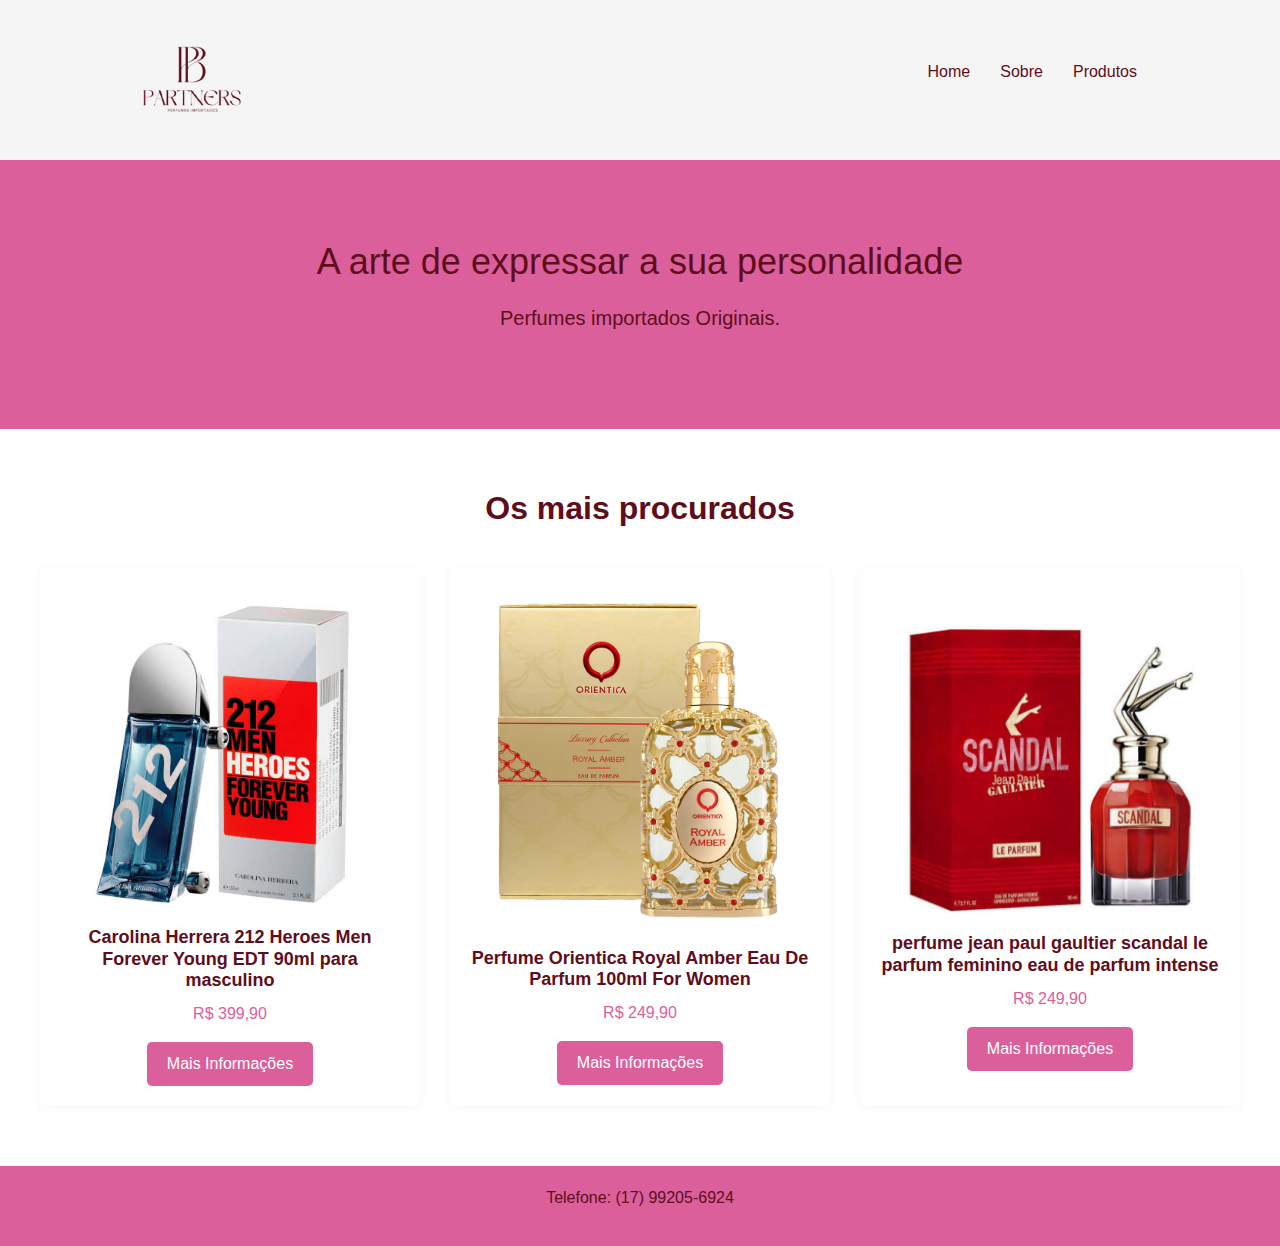
<file: index.html>
<!DOCTYPE html>
<html lang="pt-br">
<head>
    <meta charset="UTF-8">
    <meta name="viewport" content="width=device-width, initial-scale=1.0">
    <meta name="description" content="Loja de perfumes importados de marcas renomadas. Perfumes exclusivos e de alta qualidade.">
    <title>Partners Perfumes Importados</title>
    <link href="https://cdn.jsdelivr.net/npm/bootstrap@5.3.3/dist/css/bootstrap.min.css" rel="stylesheet" integrity="sha384-QWTKZyjpPEjISv5WaRU9OFeRpok6YctnYmDr5pNlyT2bRjXh0JMhjY6hW+ALEwIH" crossorigin="anonymous">

    <style>
        /* --- Resetando margens e preenchimento para todos os elementos --- */
        * {
            margin: 0;
            padding: 0;
            box-sizing: border-box;
        }

        /* --- Corpo da página --- */
        body {
            font-family: 'Helvetica Neue', sans-serif;
            color: #5F0D1B;
            background-color: #5F0D1B;
        }

        /* --- Cabeçalho --- */
        header {
            background-color: #f5f5f5;
            padding: 1rem 8rem;
            color: #5F0D1B;

            display: flex;
            justify-content: space-between;
            align-items: center;
        }

        header img {
            width: 8rem;
        }

        header .logo h1 {
            font-size: 28px;
            font-weight: bold;
        }

        header nav ul {
            display: flex;
            justify-content: flex-start;
            list-style: none;
        }

        header nav ul li {
            margin: 0 15px;
        }

        header nav ul li a {
            color: #5F0D1B;
            text-decoration: none;
        }

        header nav ul li .dropdown-menu a {
            color: #5F0D1B;
        }

        /* --- Seção Principal --- */
        #home {
            background-color: #db5f9b;
            color: #5F0D1B;
            text-align: center;
            padding: 80px 20px;
        }

        #home h2 {
            font-size: 36px;
            margin-bottom: 20px;
        }

        #home p {
            font-size: 20px;
        }

        /* --- Seção de Produtos --- */
        .products {
            padding: 60px 40px;
            background-color: #fff;
        }

        .products h2 {
            font-size: 32px;
            font-weight: bold;
            text-align: center;
            margin-bottom: 40px;
        }

        .product-grid {
            display: grid;
            grid-template-columns: repeat(3, 1fr);
            gap: 30px;
        }

        .product-item {
            background-color: #fff;
            padding: 20px;
            border-radius: 8px;
            box-shadow: 0 2px 8px rgba(228, 149, 192, 0.1);
            text-align: center;
            transition: transform 0.3s ease, box-shadow 0.3s ease;
        }

        .product-item:hover {
            transform: scale(1.05); /* Efeito de aumento ao passar o mouse */
            box-shadow: 0 4px 16px rgba(95, 13, 27, 0.2); /* Sombra maior ao passar o mouse */
        }

        .product-item img {
            width: 100%;
            height: auto;
            border-radius: 8px;
            margin-bottom: 20px;
        }

        .product-name {
            font-size: 18px;
            font-weight: bold;
            color: #5F0D1B;
            margin-bottom: 10px;
        }

        .product-price {
            font-size: 16px;
            color: #db5f9b; /* Cor suave de rosa */
        }

        /* --- Rodapé --- */
        footer {
            background-color: #db5f9b;
            color: #5F0D1B;
            text-align: center;
            padding: 20px;
        }

        /* --- Scroll Suave --- */
        html {
            scroll-behavior: smooth;
        }

        /* --- Botão de Compra Interativo --- */
        .product-item button {
            background-color: #db5f9b;
            color: white;
            padding: 10px 20px;
            border: none;
            border-radius: 5px;
            cursor: pointer;
            transition: background-color 0.3s ease;
        }

        .product-item button:hover {
            background-color: #FCEBF1; /* Alteração de cor no hover */
        }

        /* --- Media Queries para Responsividade --- */

        @media (max-width: 992px) {
            header {
                padding: 1rem 4rem;
            }

            .product-grid {
                grid-template-columns: repeat(2, 1fr);
            }

            #home h2 {
                font-size: 30px;
            }
        }

        @media (max-width: 768px) {
            header {
                padding: 1rem 2rem;
            }

            .product-grid {
                grid-template-columns: 1fr;
            }

            #home h2 {
                font-size: 28px;
            }

            .product-item {
                padding: 15px;
            }
        }

        @media (max-width: 576px) {
            header nav ul {
                flex-direction: column;
                align-items: center;
            }

            header nav ul li {
                margin-bottom: 10px;
            }

            header nav ul li a {
                font-size: 14px;
            }

            .product-item button {
                padding: 8px 15px;
            }

            .products h2 {
                font-size: 28px;
            }

            footer p {
                font-size: 14px;
            }
        }
    </style>
</head>
<body>

    <!-- Cabeçalho -->
    <header>
        <div class="logo">
            <a href="index.html"><img src="produtos/logo.png" alt="Logo"></a>
        </div>
        <nav>
            <ul>
                <li><a href="#home">Home</a></li>
                <li><a href="sobre.html">Sobre</a></li>
                <li style="cursor: pointer">
                    <div class="dropdown">
                        <a data-bs-toggle="dropdown" aria-expanded="false">Produtos</a>
                        <ul class="dropdown-menu">
                            <li><a href="produtos/pefume_feminino.html">Femininos</a></li>
                            <li><a href="produtos/perfumes_masculinos.html">Masculino</a></li>
                            <li><a href="produtos/perfume_arabes.html">Arabe</a></li>
                        </ul>
                    </div>
                </li>
            </ul>
        </nav>
    </header>

    <!-- Seção Principal -->
    <section id="home">
        <div class="intro">
            <h2>A arte de expressar a sua personalidade</h2>
            <p>Perfumes importados Originais.</p>
        </div>
    </section>

    <!-- Seção de Produtos -->
    <section id="produtos" class="products">
        <h2>Os mais procurados</h2>
        <div class="product-grid">
            <div class="product-item">
                <img src="imagens/212men.jpg.PNG" alt="Perfume A">
                <h3 class="product-name">Carolina Herrera 212 Heroes Men Forever Young EDT 90ml para masculino</h3>
                <p class="product-price">R$ 399,90</p>
                <a href="https://api.whatsapp.com/send/?phone=5517992056924&text&type=phone_number&app_absent=0" target="_blank">
                    <button>Mais Informações</button>
                </a>
            </div>
            <div class="product-item">
                <img src="imagens/RoyalAmber.jpg.webp" alt="Perfume B">
                <h3 class="product-name">Perfume Orientica Royal Amber Eau De Parfum 100ml For Women</h3>
                <p class="product-price">R$ 249,90</p>
                <a href="https://api.whatsapp.com/send/?phone=5517992056924&text&type=phone_number&app_absent=0" target="_blank">
                    <button>Mais Informações</button>
                </a>
            </div>
            <div class="product-item">
                <img src="imagens/scandal.jpg.PNG" alt="Perfume C">
                <h3 class="product-name">perfume jean paul gaultier scandal le parfum feminino eau de parfum intense</h3>
                <p class="product-price">R$ 249,90</p>
                <a href="https://api.whatsapp.com/send/?phone=5517992056924&text&type=phone_number&app_absent=0" target="_blank">
                    <button>Mais Informações</button>
                </a>
            </div>
        </div>
    </section>

    <!-- Rodapé -->
    <footer id="contato">
        <p>Telefone: (17) 99205-6924</p>
    </footer>

    <script src="https://cdn.jsdelivr.net/npm/bootstrap@5.3.3/dist/js/bootstrap.bundle.min.js" integrity="sha384-YvpcrYf0tY3lHB60NNkmXc5s9fDVZLESaAA55NDzOxhy9GkcIdslK1eN7N6jIeHz" crossorigin="anonymous"></script>

</body>
</html>
</file>
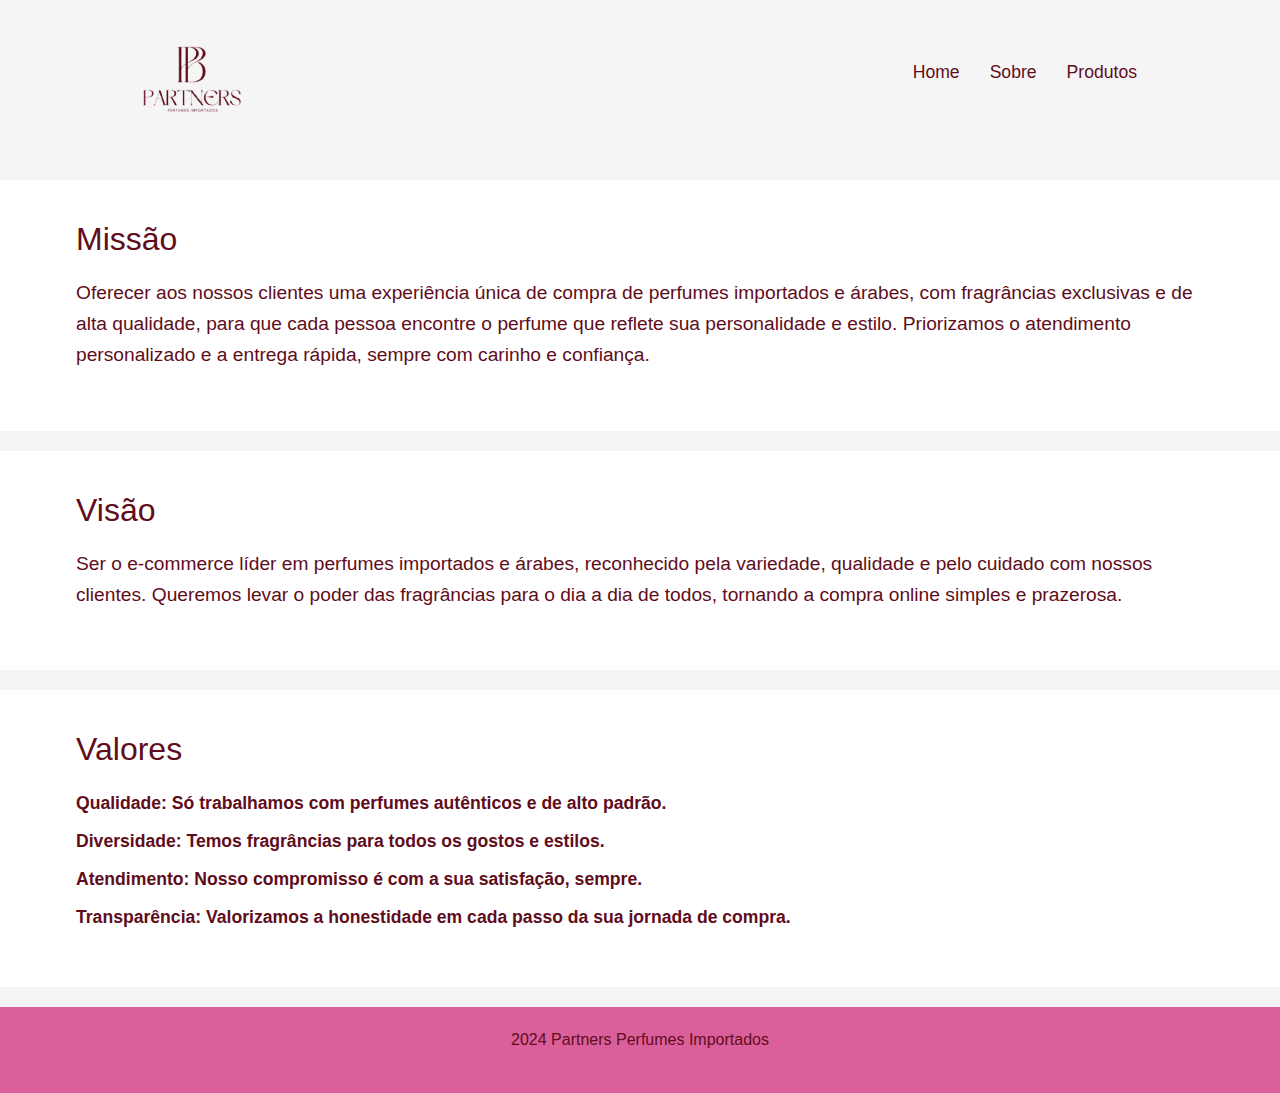
<file: sobre.html>
<!DOCTYPE html>
<html lang="pt-br">
<head>
    <meta charset="UTF-8">
    <meta name="viewport" content="width=device-width, initial-scale=1.0">
    <title>Quem Somos - Nossa Empresa</title>
    <link href="https://cdn.jsdelivr.net/npm/bootstrap@5.3.3/dist/css/bootstrap.min.css" rel="stylesheet" integrity="sha384-QWTKZyjpPEjISv5WaRU9OFeRpok6YctnYmDr5pNlyT2bRjXh0JMhjY6hW+ALEwIH" crossorigin="anonymous">
    <link rel="stylesheet" href="./style.css">

    <style>  
        /* Reset básico */
        * {
            margin: 0;
            padding: 0;
            box-sizing: border-box;
        }

        body {
            font-family: Arial, sans-serif;
            line-height: 1.6;
            background-color: #f4f4f4;
            color: #f5f5f5;
        }

        /* Cabeçalho */
        /*
        header {
            background-color: #db5f9b;
            color: #5F0D1B;
            padding: 20px 0;
            text-align: center;
        }

        header h1 {
            font-size: 2.5em;
            margin-bottom: 10px;
        }

        nav ul {
            list-style: none;
            padding: 0;
        }

        nav ul li {
            display: inline;
            margin-right: 20px;
        }

        nav ul li a {
            color: #fff;
            text-decoration: none;
            font-size: 1.2em;
        }
        */

        /* Seções */
        .section {
            padding: 40px 0;
            background-color: #fff;
            margin: 20px 0;
            transition: background-color 0.3s ease;
        }

        .highlight {
            background-color: #f4f4f4;
        }

        .container {
            width: 90%;
            max-width: 1200px;
            margin: 0 auto;
        }

        h2 {
            font-size: 2em;
            margin-bottom: 20px;
            color: #5F0D1B;
        }

        p {
            font-size: 1.2em;
            margin-bottom: 20px;
            color: #5F0D1B;
        }

        ul {
            list-style: none;
            padding: 0;
        }

        ul li {
            font-size: 1.1em;
            margin-bottom: 10px;
            color: #5F0D1B;
        }

        ul li strong {
            color: #5F0D1B;
        }

        /* Rodapé */
        footer {
            background-color: #db5f9b;
            color: #fff;
            padding: 20px 0;
            text-align: center;
        }

        footer p {
            font-size: 1em;
        }

        footer .reference {
            margin-top: 15px;
            font-size: 0.9em;
            color: #ecf0f1;
        }


        /* Responsividade */
        @media screen and (max-width: 768px) {
            header h1 {
                font-size: 2em;
            }

            nav ul li {
                display: block;
                margin-bottom: 10px;
            }

            nav ul li a {
                font-size: 1.5em;
            }

            .section {
                padding: 20px 0;
            }

            h2 {
                font-size: 1.8em;
            }

            p, ul li {
                font-size: 1em;
            }
        }
    </style> 
    
</head>
<body>
     <header>
        <div class="logo">
            <!-- <h1>Partners Perfumes Importados</h1> -->
            <a href="./index.html"><img src="./produtos/logo.png" alt=""></a>
        </div>
        <nav>
            <ul>
                <li><a href="./index.html">Home</a></li>
                <li><a href="./sobre.html">Sobre</a></li>
                <li style="cursor: pointer">
                    <div class="dropdown">
                        <a data-bs-toggle="dropdown" aria-expanded="false">
                            Produtos
                        </a>
                        <ul class="dropdown-menu">
                            <li><a href="./produtos/pefume_feminino.html">Femininos</a></li>
                            <li><a href="./produtos/perfumes_masculinos.html">Masculino</a></li>
                            <li><a href="./produtos/perfume_arabes.html">Arabe</a></li>
                            <li><a href="./produtos/decantes.html">Decantes</a></li>
                        </ul>
                    </div>
                </li>
            </ul>
        </nav>
    </header>

    <section id="missao" class="section">
        <div class="container">
            <h2>Missão</h2>
            <p> Oferecer aos nossos clientes uma experiência única de compra de perfumes importados e árabes, com fragrâncias exclusivas e de alta qualidade, para que cada pessoa encontre o perfume que reflete sua personalidade e estilo. Priorizamos o atendimento personalizado e a entrega rápida, sempre com carinho e confiança.</p>
        </div>
    </section>

    <section id="visao" class="section">
        <div class="container">
            <h2>Visão</h2>
            <p>Ser o e-commerce líder em perfumes importados e árabes, reconhecido pela variedade, qualidade e pelo cuidado com nossos clientes. Queremos levar o poder das fragrâncias para o dia a dia de todos, tornando a compra online simples e prazerosa.</p>
        </div>
    </section>

    <section id="valores" class="section">
        <div class="container">
            <h2>Valores</h2>
            <ul>
                <li><strong>Qualidade: Só trabalhamos com perfumes autênticos e de alto padrão.</strong> </li>
                <li><strong>Diversidade: Temos fragrâncias para todos os gostos e estilos.</strong> </li>
                <li><strong>Atendimento: Nosso compromisso é com a sua satisfação, sempre.</strong> </li>
                <li><strong>Transparência: Valorizamos a honestidade em cada passo da sua jornada de compra.</strong> </li>
            </ul>
        </div>
    </section>

    <footer>
        <div class="container">
            <p> 2024 Partners Perfumes Importados </p>
            <div class="reference">
            </div>
        </div>
    </footer>

    <script>
        // Função para destacar a seção clicada
        function highlightSection(sectionId) {
            // Remove a classe 'highlight' de todas as seções
            const sections = document.querySelectorAll('.section');
            sections.forEach(section => {
                section.classList.remove('highlight');
            });

            // Adiciona a classe 'highlight' na seção selecionada
            const selectedSection = document.getElementById(sectionId);
            selectedSection.classList.add('highlight');
        }
    </script>
    <script src="https://cdn.jsdelivr.net/npm/bootstrap@5.3.3/dist/js/bootstrap.bundle.min.js" integrity="sha384-YvpcrYf0tY3lHB60NNkmXc5s9fDVZLESaAA55NDzOxhy9GkcIdslK1eN7N6jIeHz" crossorigin="anonymous"></script>
</body>
</html>
</file>
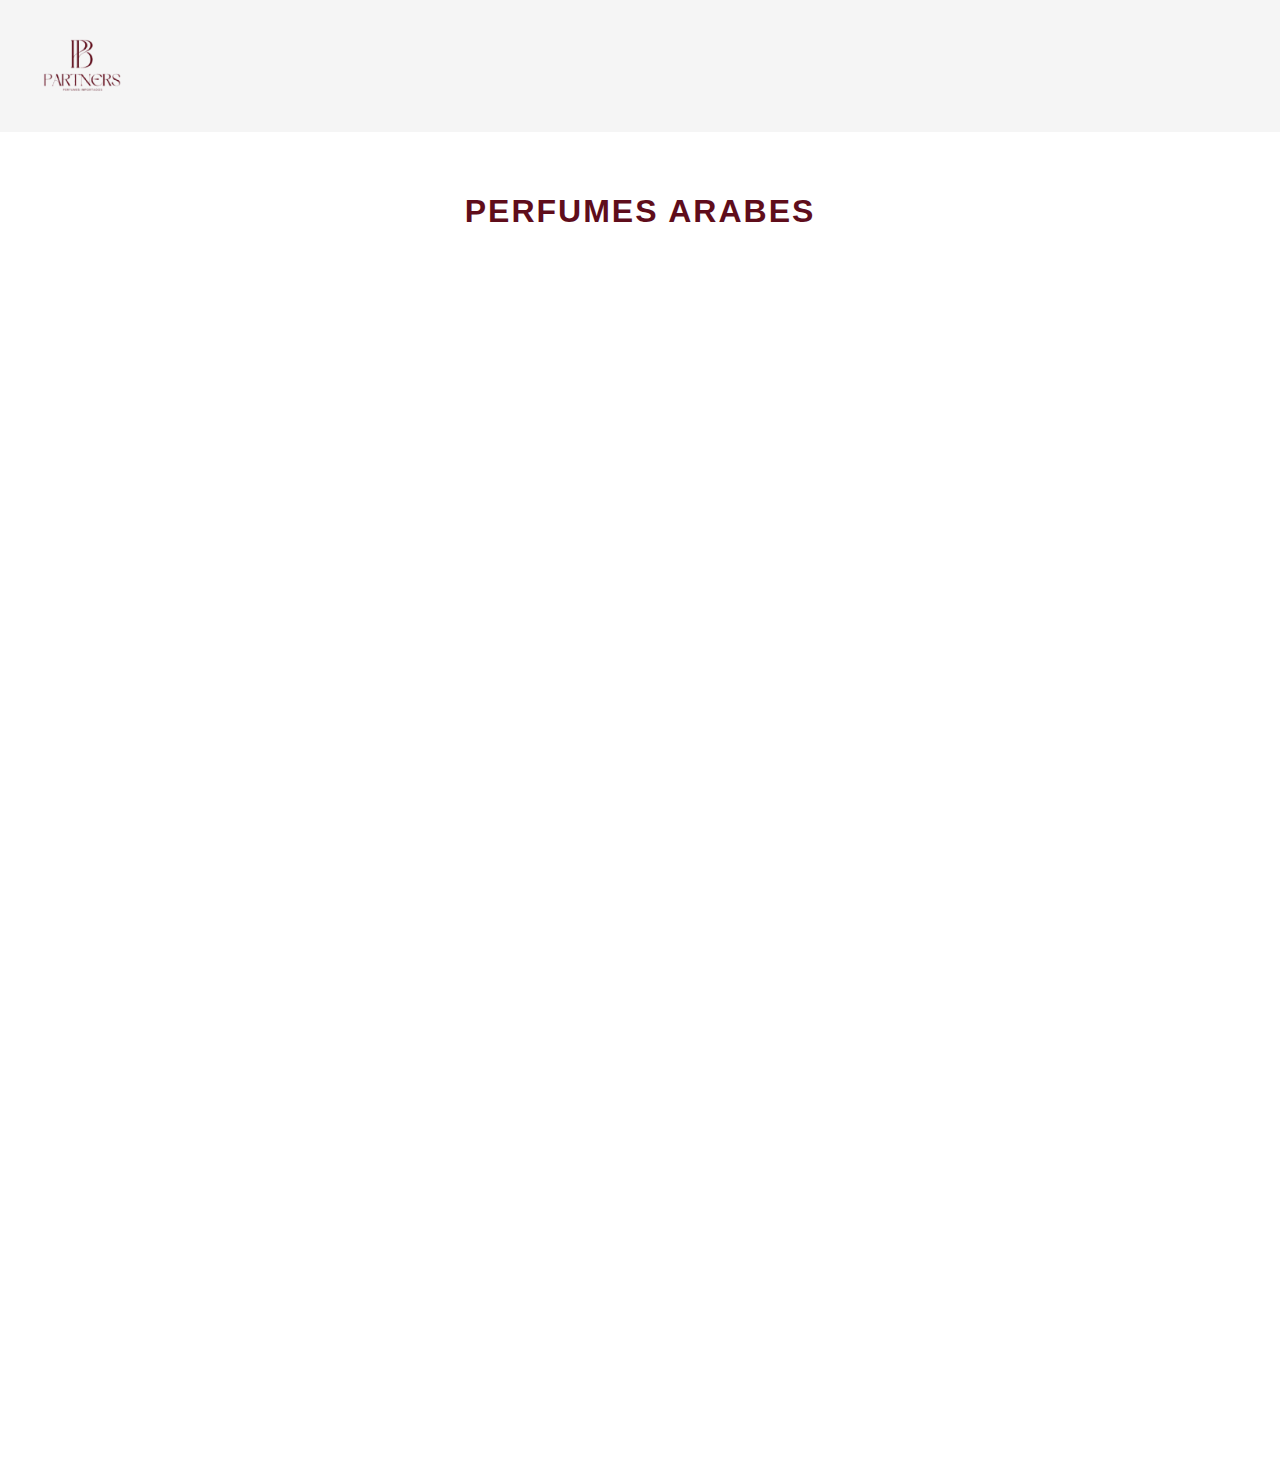
<file: produtos/pefume_feminino.html>
<!DOCTYPE html>
<html lang="pt-br">
<head>
    <meta charset="UTF-8">
    <meta name="viewport" content="width=device-width, initial-scale=1.0">
    <title>Perfumes Arabes</title>
    <link href="https://cdn.jsdelivr.net/npm/bootstrap@5.3.3/dist/css/bootstrap.min.css" rel="stylesheet" integrity="sha384-QWTKZyjpPEjISv5WaRU9OFeRpok6YctnYmDr5pNlyT2bRjXh0JMhjY6hW+ALEwIH" crossorigin="anonymous">
    <link rel="stylesheet" href="../style.css">
    <style>
        /* --- Cabeçalho --- */
        header {
            background-color: #f5f5f5;
            padding: 1rem 2rem;
            color: #5F0D1B;
            display: flex;
            justify-content: space-between;
            align-items: center;
        }

        /* Responsividade do Cabeçalho */
        header .logo img {
            width: 100px; /* Ajuste para garantir que o logo seja responsivo */
        }

        nav ul {
            list-style: none;
            display: flex;
            gap: 20px;
        }

        nav ul li {
            padding: 5px;
        }

        /* Responsividade do Menu de Navegação */
        @media (max-width: 768px) {
            nav ul {
                display: none; /* Esconde o menu padrão */
                flex-direction: column;
                position: absolute;
                top: 70px;
                left: 0;
                background-color: white;
                width: 100%;
                border-top: 1px solid #ddd;
            }
            nav ul li {
                padding: 10px;
                text-align: center;
            }
            nav ul.show {
                display: block; /* Mostra o menu em dispositivos pequenos */
            }
            .navbar-toggler {
                display: block; /* Exibe o botão de menu para telas menores */
            }
        }

        .navbar-toggler {
            display: none;
        }

        /* --- Seção de Produtos --- */
        #produtos {
            padding: 60px 40px;
            background-color: #fff;
            animation: fadeIn 1s ease-out;
        }

        #produtos h2 {
            font-size: 32px;
            font-weight: bold;
            text-align: center;
            margin-bottom: 40px;
            color: #5F0D1B;
            text-transform: uppercase;
            letter-spacing: 2px;
        }

        .produtos-lista {
            display: grid;
            grid-template-columns: repeat(3, 1fr);
            gap: 30px;
            justify-items: center;
        }

        .produto {
            background-color: #f9f9f9;
            padding: 20px;
            border-radius: 8px;
            box-shadow: 0 2px 10px rgba(0, 0, 0, 0.1);
            text-align: center;
            transition: transform 0.3s ease, box-shadow 0.3s ease;
            opacity: 0;
            transform: translateY(20px);
            animation: fadeIn 0.6s ease-out forwards;
        }

        .produto img {
            width: 100%;
            height: auto;
            border-radius: 8px;
            margin-bottom: 20px;
            transition: transform 0.3s ease;
        }

        .produto img:hover {
            transform: scale(1.05);
        }

        .produto button {
            padding: 10px 20px;
            background-color: #db5f9b;
            border: none;
            color: white;
            font-weight: bold;
            cursor: pointer;
            border-radius: 5px;
            transition: background-color 0.3s ease;
        }

        @keyframes fadeIn {
            to {
                opacity: 1;
                transform: translateY(0);
            }
        }

        /* Responsividade da grid de produtos */
        @media (max-width: 768px) {
            .produtos-lista {
                grid-template-columns: repeat(2, 1fr);
            }
        }

        @media (max-width: 480px) {
            .produtos-lista {
                grid-template-columns: 1fr;
            }
        }

    </style>
</head>
<body>
    <header>
        <div class="logo">
            <a href="../index.html"><img src="./logo.png" alt="Logo"></a>
        </div>
        <button class="navbar-toggler" type="button" data-bs-toggle="collapse" data-bs-target="#navbarNav" aria-controls="navbarNav" aria-expanded="false" aria-label="Toggle navigation">
            <span class="navbar-toggler-icon"></span>
        </button>
        <nav class="collapse navbar-collapse" id="navbarNav">
            <ul>
                <li><a href="../index.html">Home</a></li>
                <li><a href="../sobre.html">Sobre</a></li>
                <li><a href="#">Produtos</a>
                    <ul class="dropdown-menu">
                        <li><a href="./pefume_feminino.html">Femininos</a></li>
                        <li><a href="./perfumes_masculinos.html">Masculino</a></li>
                        <li><a href="./perfume_arabes.html">Arabe</a></li>
                        <li><a href="./decantes.html">Decantes</a></li>
                    </ul>
                </li>
            </ul>
        </nav>
    </header>

    <!-- Seção de Produtos -->
    <section id="produtos">
        <h2>Perfumes Arabes</h2>
        <div class="produtos-lista">
            <!-- Produtos (repetidos para demonstração) -->
            <div class="produto" id="produto1">
                <img src="perfumes/scandal.jpg.PNG" alt="Perfume 1">
                <h3>perfume jean paul gaultier scandal le parfum feminino eau de parfum intense</h3>
                <p>10x R$ 74,00</p>
                <a href="https://api.whatsapp.com/send/?phone=5517992056924&text&type=phone_number&app_absent=0" target="_blank">
                    <button>Comprar</button>
                </a>
            </div>
            <div class="produto" id="produto2">
                <img src="perfumes/Olympea.jpg.PNG" alt="Perfume 2">
                <h3>perfume rabanne olympéa feminino eau de parfum</h3>
                <p>10x R$ 60,00</p>
                <a href="https://api.whatsapp.com/send/?phone=5517992056924&text&type=phone_number&app_absent=0" target="_blank">
                    <button>Comprar</button>
                </a>
                
            </div>
            <div class="produto" id="produto2">
                <img src="perfumes/mywaya.jpg.PNG" alt="Perfume 2">
                <h3>My Way</h3>
                <p>10x R$ 52,00</p>
                <a href="https://api.whatsapp.com/send/?phone=5517992056924&text&type=phone_number&app_absent=0" target="_blank">
                    <button>Comprar</button>
                </a>
                
            </div>
            <div class="produto" id="produto2">
                <img src="perfumes/poison.jpg.PNG" alt="Perfume 2">
                <h3>Hyonitic Poison</h3>
                <p>10x R$ 65,00</p>
                <a href="https://api.whatsapp.com/send/?phone=5517992056924&text&type=phone_number&app_absent=0" target="_blank">
                    <button>Comprar</button>
                </a>
                
            </div>
            <div class="produto" id="produto2">
                <img src="perfumes/scandal2.jpg.PNG" alt="Perfume 2">
                <h3>So Scandal - 50 ml</h3>
                <p>10x R$ 58,00</p>
                <a href="https://api.whatsapp.com/send/?phone=5517992056924&text&type=phone_number&app_absent=0" target="_blank">
                    <button>Comprar</button>
                </a>
                
            </div>
            <!-- Adicione mais produtos aqui -->
        </div>
    </section>

    <script src="https://cdn.jsdelivr.net/npm/bootstrap@5.3.3/dist/js/bootstrap.bundle.min.js" integrity="sha384-YvpcrYf0tY3lHB60NNkmXc5s9fDVZLESaAA55NDzOxhy9GkcIdslK1eN7N6jIeHz" crossorigin="anonymous"></script>

</body>
</html>
</file>
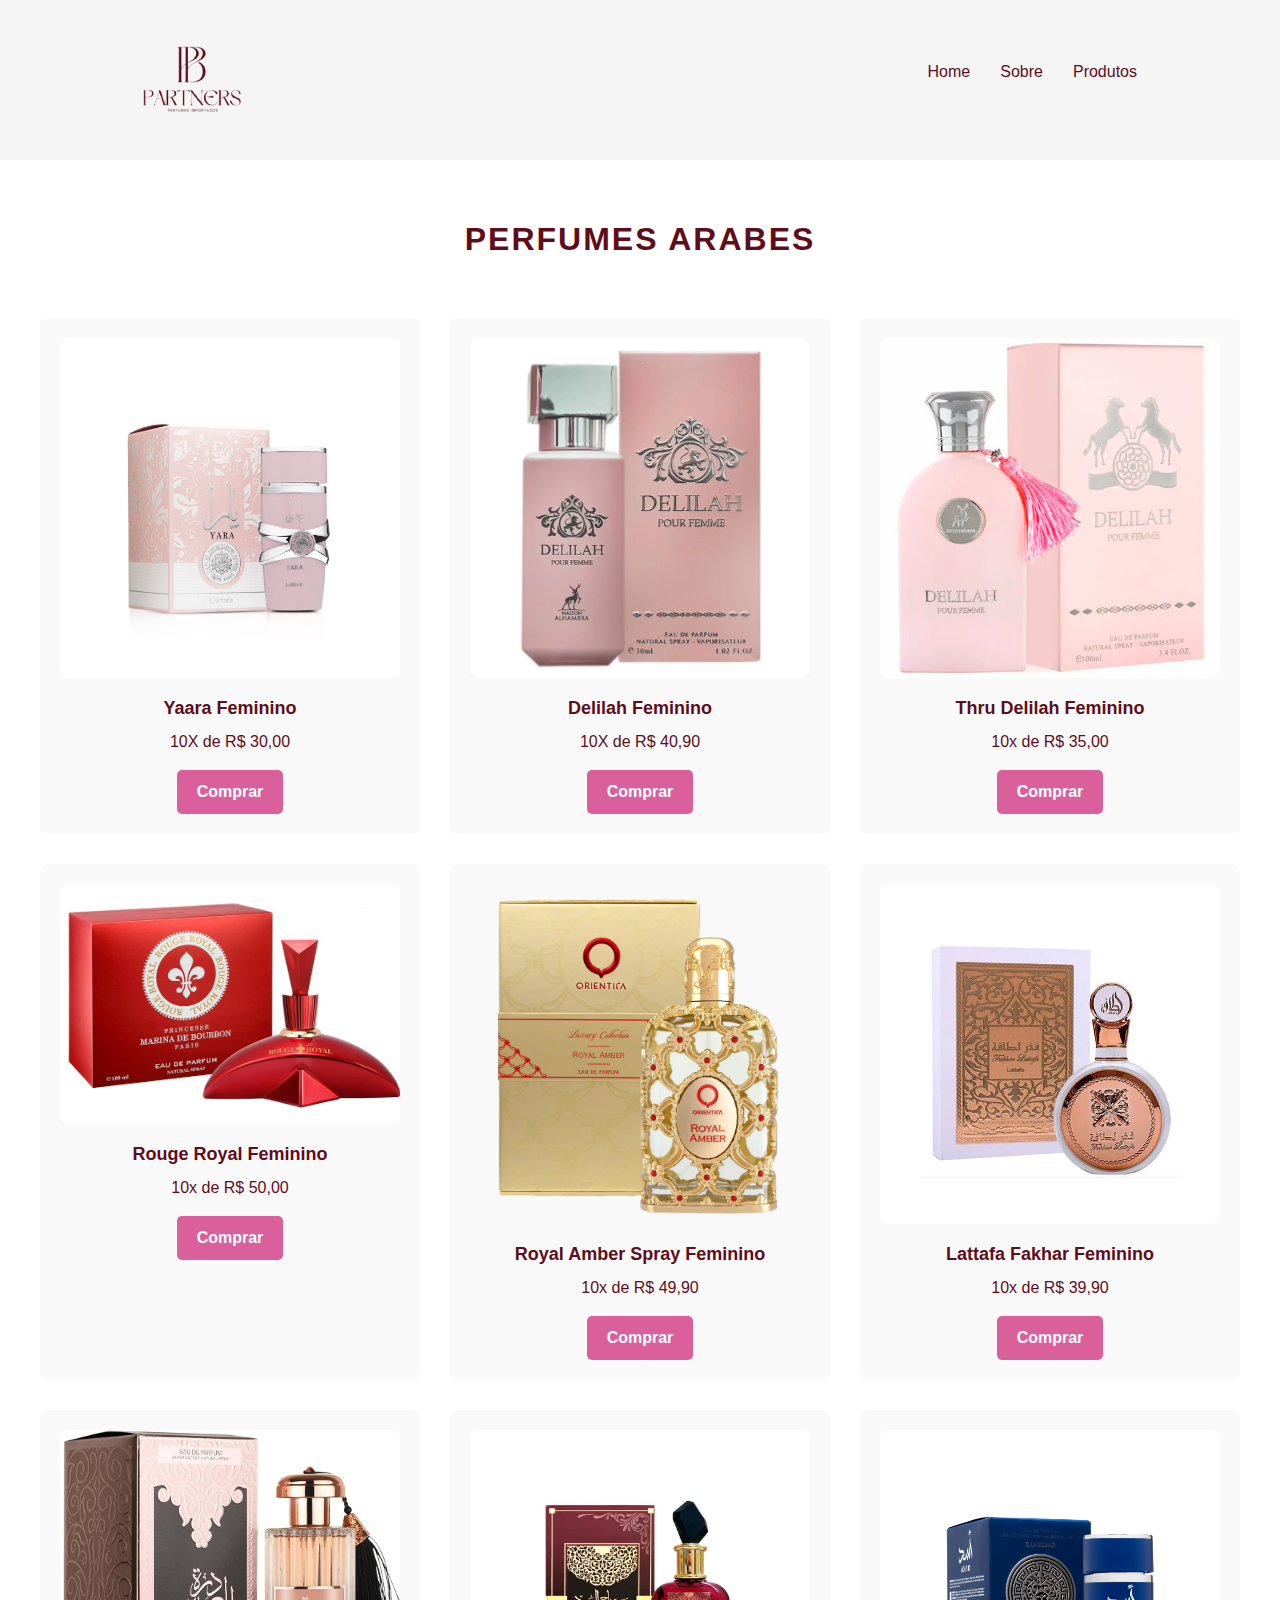
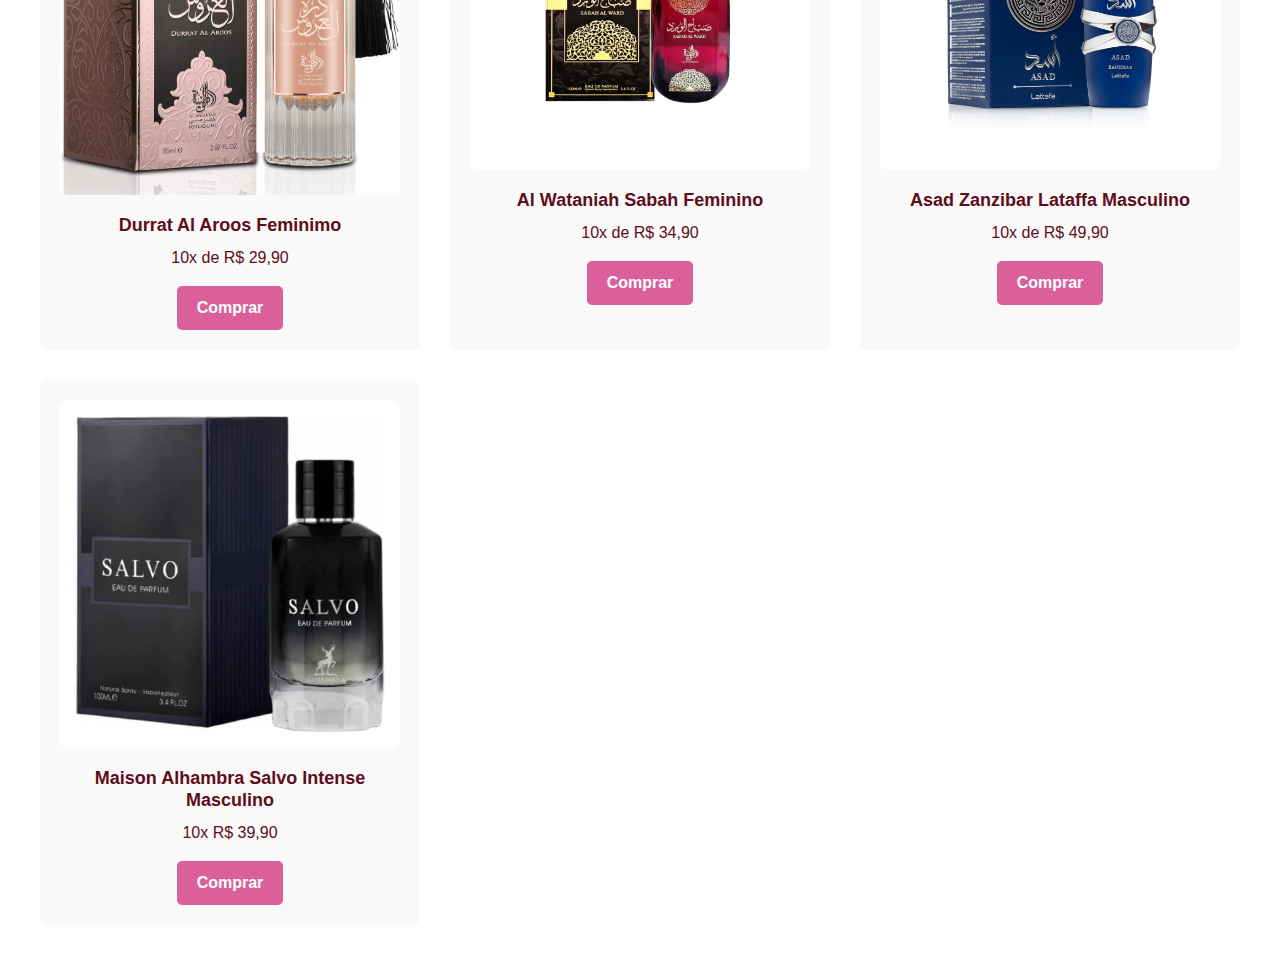
<file: produtos/perfume_arabes.html>
<!DOCTYPE html>
<html lang="pt-br">
<head>
    <meta charset="UTF-8">
    <meta name="viewport" content="width=device-width, initial-scale=1.0">
    <title>Perfumes Arabes</title>
    <link href="https://cdn.jsdelivr.net/npm/bootstrap@5.3.3/dist/css/bootstrap.min.css" rel="stylesheet" integrity="sha384-QWTKZyjpPEjISv5WaRU9OFeRpok6YctnYmDr5pNlyT2bRjXh0JMhjY6hW+ALEwIH" crossorigin="anonymous">
    <link rel="stylesheet" href="../style.css">
    <style>
        /* --- Cabeçalho --- */
        header {
            background-color: #f5f5f5;
            padding: 1rem 8rem;
            color: #5F0D1B;

            display: flex;
            justify-content: space-between;
            align-items: center;
            /* margin: 1rem 8rem; */
        }

        /* --- Seção de Produtos --- */
        /* Estilo da seção de produtos, exibindo uma grade de perfumes */
        #produtos {
            padding: 60px 40px;
            background-color: #fff;
            animation: fadeIn 1s ease-out;
        }

        #produtos h2 {
            font-size: 32px;
            font-weight: bold;
            text-align: center;
            margin-bottom: 40px;
            color: #5F0D1B; /* Tom suave de rosa para o título */
            text-transform: uppercase;
            letter-spacing: 2px;
        }

        .produtos-lista {
            display: grid;
            grid-template-columns: repeat(3, 1fr); /* Exibe 3 produtos por linha */
            gap: 30px;
            justify-items: center;
        }

        .produto {
            background-color: #f9f9f9;
            padding: 20px;
            border-radius: 8px;
            box-shadow: 0 2px 10px #5F0D1B(0, 0, 0, 0.1);
            text-align: center;
            transition: transform 0.3s ease, box-shadow 0.3s ease;
            opacity: 0;
            transform: translateY(20px);
            animation: fadeIn 0.6s ease-out forwards;
        }

        /* Efeito de Hover nos Produtos */
        .produto:hover {
            transform: translateY(-10px);
            box-shadow: 0 10px 20px #5F0D1B(0, 0, 0, 0.1);
        }

        .produto img {
            width: 100%;
            height: auto;
            border-radius: 8px;
            margin-bottom: 20px;
            transition: transform 0.3s ease;
        }

        .produto img:hover {
            transform: scale(1.05);
        }

        .produto h3 {
            font-size: 18px;
            font-weight: bold;
            color: #5F0D1B;
            margin-bottom: 10px;
        }

        .produto p {
            font-size: 16px;
            color: #5F0D1B;
             /* Cor suave de rosa */
        }

        .produto button {
            padding: 10px 20px;
            background-color: #db5f9b; /* Cor suave de rosa */
            border: none;
            color: white;
            font-weight: bold;
            cursor: pointer;
            border-radius: 5px;
            transition: background-color 0.3s ease;
        }

        /* Efeito de hover no botão */
        .produto button:hover {
            color: #5F0D1B;
            /* Cor de hover */
        }

        /* Animação de Fade In */
        @keyframes fadeIn {
            to {
                opacity: 1;
                transform: translateY(0);
            }
        }

        /* Responsividade para telas pequenas */
        @media (max-width: 768px) {
            .produtos-lista {
                grid-template-columns: repeat(2, 1fr); /* 2 produtos por linha em telas menores */
            }
        }

        @media (max-width: 480px) {
            .produtos-lista {
                grid-template-columns: 1fr; /* 1 produto por linha em telas muito pequenas */
            }
        }

    </style>
</head>
<body>
    <header>
        <div class="logo">
            <!-- <h1>Partners Perfumes Importados</h1> -->
            <a href="../index.html"><img src="./logo.png" alt=""></a>
        </div>
        <nav>
            <ul>
                <li><a href="../index.html">Home</a></li>
                <li><a href="../sobre.html">Sobre</a></li>
                <li style="cursor: pointer">
                    <div class="dropdown">
                        <a data-bs-toggle="dropdown" aria-expanded="false">
                            Produtos
                        </a>
                        <ul class="dropdown-menu">
                            <li><a href="./pefume_feminino.html">Femininos</a></li>
                            <li><a href="./perfumes_masculinos.html">Masculino</a></li>
                            <li><a href="./perfume_arabes.html">Arabe</a></li>
                            <li><a href="./decantes.html">Decantes</a></li>
                        </ul>
                    </div>
                </li>
            </ul>
        </nav>
    </header>

    <!-- Seção de Produtos -->
    <section id="produtos">
        <h2>Perfumes Arabes</h2>
        <div class="produtos-lista">
            <div class="produto" id="produto1">
                <img src="perfumes/yaara.jpg" alt="Perfume 1">
                <h3>Yaara Feminino</h3>
                <p>10X de R$ 30,00</p>
                <a href="https://api.whatsapp.com/send/?phone=5517992056924&text&type=phone_number&app_absent=0" target="_blank">
                    <button>Comprar</button>
                </a>
            </div>
            <div class="produto" id="produto2">
                <img src="perfumes/dhalila.jpg.jpg" alt="Perfume 2">
                <h3>Delilah Feminino</h3>
                <p>10X de R$ 40,90</p>
                <a href="https://api.whatsapp.com/send/?phone=5517992056924&text&type=phone_number&app_absent=0" target="_blank">
                    <button>Comprar</button>
                </a>
            </div>
            <div class="produto" id="produto2">
                <img src="perfumes/dhalilaporfemme.jpg.webp" alt="Perfume 2">
                <h3>Thru Delilah Feminino</h3>
                <p>10x de R$ 35,00</p>
                <a href="https://api.whatsapp.com/send/?phone=5517992056924&text&type=phone_number&app_absent=0" target="_blank">
                    <button>Comprar</button>
                </a>
            </div>
            <div class="produto" id="produto2">
                <img src="perfumes/Rougeroyal.jpg.PNG" alt="Perfume 2">
                <h3> Rouge Royal Feminino </h3>
                <p>10x de R$ 50,00</p>
                <a href="https://api.whatsapp.com/send/?phone=5517992056924&text&type=phone_number&app_absent=0" target="_blank">
                    <button>Comprar</button>
                </a>
            </div>
            <div class="produto" id="produto2">
                <img src="perfumes/RoyalAmber.jpg.webp" alt="Perfume 2">
                <h3> Royal Amber Spray Feminino</h3>
                <p>10x de R$ 49,90</p>
                <a href="https://api.whatsapp.com/send/?phone=5517992056924&text&type=phone_number&app_absent=0" target="_blank">
                    <button>Comprar</button>
                </a>
            </div>
            <div class="produto" id="produto2">
                <img src="perfumes/fakharrose.jpg.webp" alt="Perfume 2">
                <h3>Lattafa Fakhar Feminino</h3>
                <p>10x de R$ 39,90</p>
                <a href="https://api.whatsapp.com/send/?phone=5517992056924&text&type=phone_number&app_absent=0" target="_blank">
                    <button>Comprar</button>
                </a>
            </div>
            <div class="produto" id="produto2">
                <img src="perfumes/Durrat.jpg" alt="Perfume 2">
                <h3> Durrat Al Aroos Feminimo</h3>
                <p>10x de R$ 29,90</p>
                <a href="https://api.whatsapp.com/send/?phone=5517992056924&text&type=phone_number&app_absent=0" target="_blank">
                    <button>Comprar</button>
                </a>
            </div>
            <div class="produto" id="produto2">
                <img src="perfumes/sabah.jpg.webp" alt="Perfume 2">
                <h3> Al Wataniah Sabah Feminino</h3>
                <p>10x de R$ 34,90</p>
                <a href="https://api.whatsapp.com/send/?phone=5517992056924&text&type=phone_number&app_absent=0" target="_blank">
                    <button>Comprar</button>
                </a>
            </div>
            <div class="produto" id="produto2">
                <img src="perfumes/asad.jpg" alt="Perfume 2">
                <h3> Asad Zanzibar Lataffa Masculino </h3>
                <p>10x de R$ 49,90</p>
                <a href="https://api.whatsapp.com/send/?phone=5517992056924&text&type=phone_number&app_absent=0" target="_blank">
                    <button>Comprar</button>
                </a>
            </div>
            <div class="produto" id="produto2">
                <img src="perfumes/salvo.jpg.webp" alt="Perfume 2">
                <h3>Maison Alhambra Salvo Intense Masculino</h3>
                <p>10x R$ 39,90</p>
                <a href="https://api.whatsapp.com/send/?phone=5517992056924&text&type=phone_number&app_absent=0" target="_blank">
                <button>Comprar</button>
                </a>
            </div>
            <!-- Mais perfumes podem ser adicionados aqui -->
        </div>
    </section>

    <script>
        // Animação de carregamento dos produtos
        window.onload = function() {
            const produtos = document.querySelectorAll('.produto');
            produtos.forEach((produto, index) => {
                setTimeout(() => {
                    produto.style.animationDelay = `${index * 0.3}s`;
                    produto.style.opacity = '1';
                }, 100);
            });
        }
    </script>

    <script src="https://cdn.jsdelivr.net/npm/bootstrap@5.3.3/dist/js/bootstrap.bundle.min.js" integrity="sha384-YvpcrYf0tY3lHB60NNkmXc5s9fDVZLESaAA55NDzOxhy9GkcIdslK1eN7N6jIeHz" crossorigin="anonymous"></script>

</body>
</html>
</file>
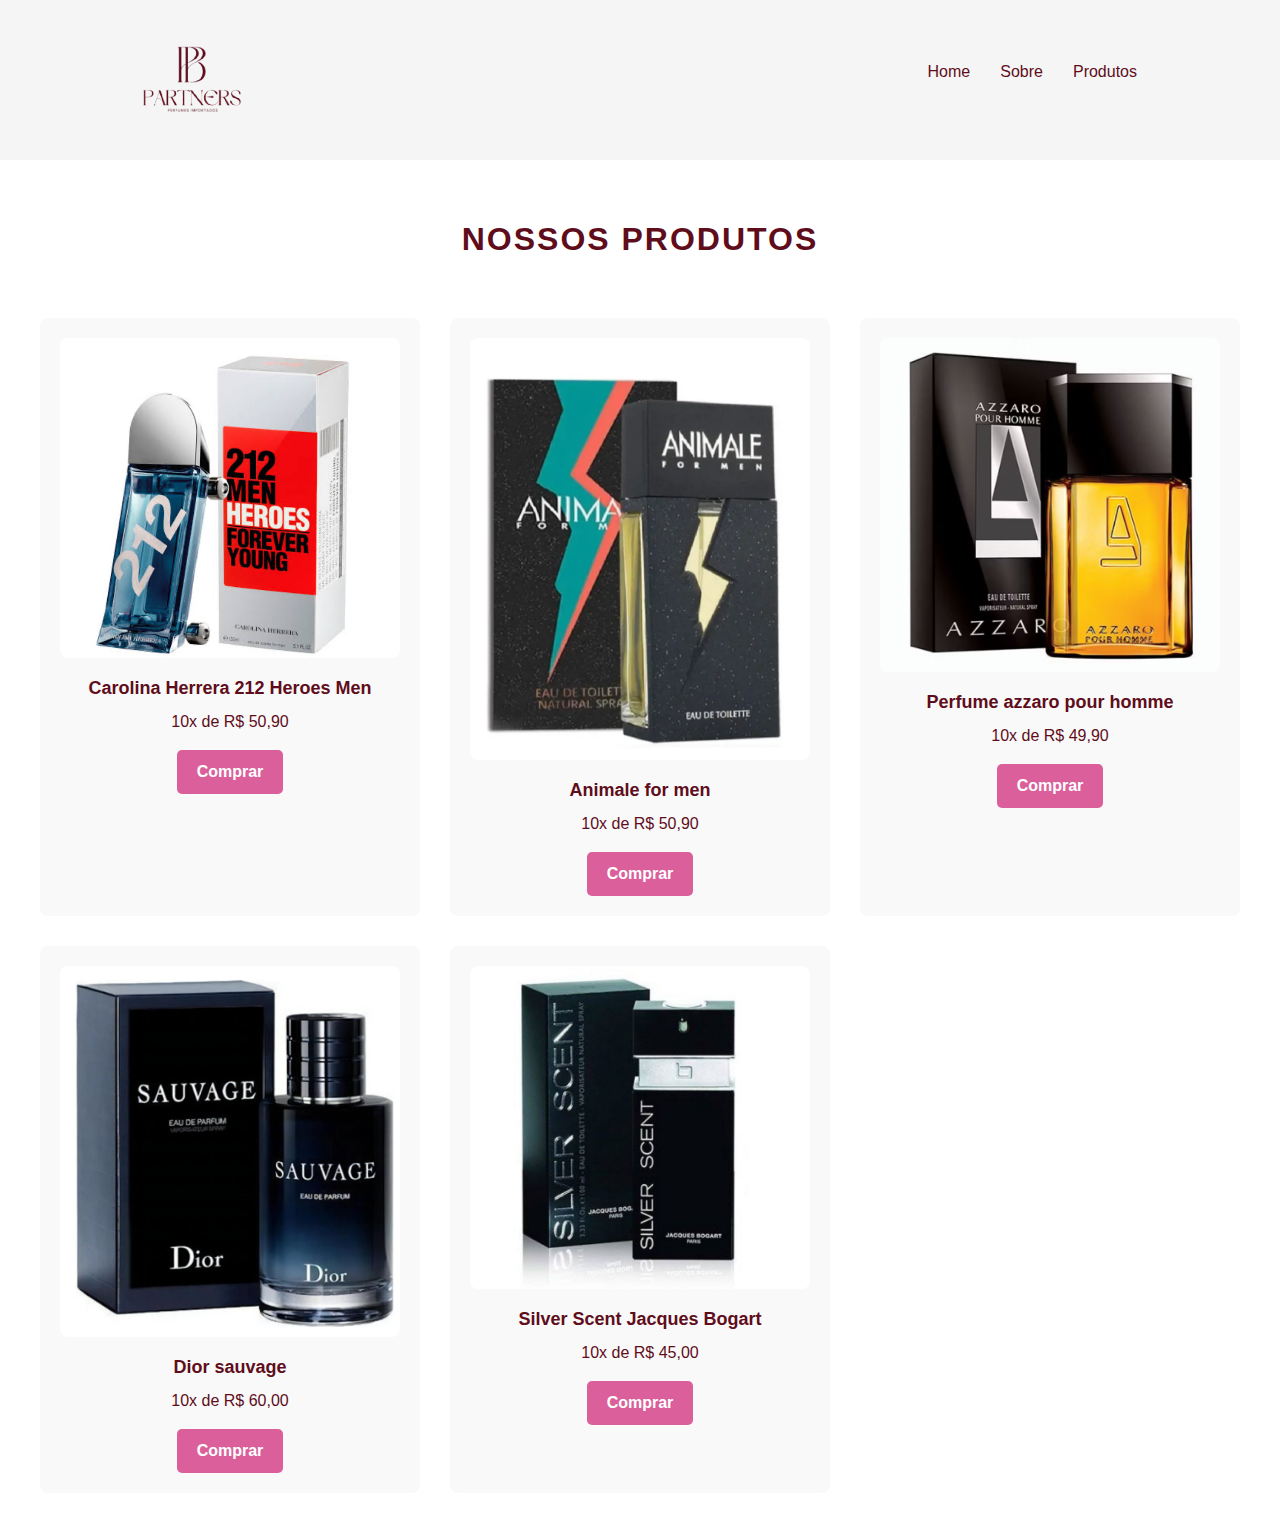
<file: produtos/perfumes_masculinos.html>
<!DOCTYPE html>
<html lang="pt-br">
<head>
    <meta charset="UTF-8">
    <meta name="viewport" content="width=device-width, initial-scale=1.0">
    <title>Perfumes Femininos</title>

    <link href="https://cdn.jsdelivr.net/npm/bootstrap@5.3.3/dist/css/bootstrap.min.css" rel="stylesheet" integrity="sha384-QWTKZyjpPEjISv5WaRU9OFeRpok6YctnYmDr5pNlyT2bRjXh0JMhjY6hW+ALEwIH" crossorigin="anonymous">
    <link rel="stylesheet" href="../style.css">

    <style>
        /* --- Seção de Produtos --- */
        /* Estilo da seção de produtos, exibindo uma grade de perfumes */
        #produtos {
            padding: 60px 40px;
            background-color: #fff;
            animation: fadeIn 1s ease-out;
        }

        #produtos h2 {
            font-size: 32px;
            font-weight: bold;
            text-align: center;
            margin-bottom: 40px;
            color: #5F0D1B; /* Tom suave de rosa para o título */
            text-transform: uppercase;
            letter-spacing: 2px;
        }

        .produtos-lista {
            display: grid;
            grid-template-columns: repeat(3, 1fr); /* Exibe 3 produtos por linha */
            gap: 30px;
            justify-items: center;
        }

        .produtos-lista .produto {
            height: 100%;
        }

        .produto {
            background-color: #f9f9f9;
            padding: 20px;
            border-radius: 8px;
            box-shadow: 0 2px 10px #5F0D1B(0, 0, 0, 0.1);
            text-align: center;
            transition: transform 0.3s ease, box-shadow 0.3s ease;
            opacity: 0;
            transform: translateY(20px);
            animation: fadeIn 0.6s ease-out forwards;
        }

        /* Efeito de Hover nos Produtos */
        .produto:hover {
            transform: translateY(-10px);
            box-shadow: 0 10px 20px #5F0D1B(0, 0, 0, 0.1);
        }

        .produto img {
            width: 100%;
            height: auto;
            border-radius: 8px;
            margin-bottom: 20px;
            transition: transform 0.3s ease;
        }

        .produto img:hover {
            transform: scale(1.05);
        }

        .produto h3 {
            font-size: 18px;
            font-weight: bold;
            color: #5F0D1B;
            margin-bottom: 10px;
        }

        .produto p {
            font-size: 16px;
            color: #5F0D1B;
             /* Cor suave de rosa */
        }

        .produto button {
            padding: 10px 20px;
            background-color: #db5f9b; /* Cor suave de rosa */
            border: none;
            color: white;
            font-weight: bold;
            cursor: pointer;
            border-radius: 5px;
            transition: background-color 0.3s ease;
        }

        /* Efeito de hover no botão */
        .produto button:hover {
            color: #5F0D1B;
            /* Cor de hover */
        }

        /* Animação de Fade In */
        @keyframes fadeIn {
            to {
                opacity: 1;
                transform: translateY(0);
            }
        }

        /* Responsividade para telas pequenas */
        @media (max-width: 768px) {
            .produtos-lista {
                grid-template-columns: repeat(2, 1fr); /* 2 produtos por linha em telas menores */
            }
        }

        @media (max-width: 480px) {
            .produtos-lista {
                grid-template-columns: 1fr; /* 1 produto por linha em telas muito pequenas */
            }
        }

    </style>
</head>
<body>
    <header>
        <div class="logo">
            <!-- <h1>Partners Perfumes Importados</h1> -->
            <a href="../index.html"><img src="./logo.png" alt=""></a>
        </div>
        <nav>
            <ul>
                <li><a href="../index.html">Home</a></li>
                <li><a href="../sobre.html">Sobre</a></li>
                <li style="cursor: pointer">
                    <div class="dropdown">
                        <a data-bs-toggle="dropdown" aria-expanded="false">
                            Produtos
                        </a>
                        <ul class="dropdown-menu">
                            <li><a href="./pefume_feminino.html">Femininos</a></li>
                            <li><a href="./perfumes_masculinos.html">Masculino</a></li>
                            <li><a href="./perfume_arabes.html">Arabe</a></li>
                            <li><a href="./decantes.html">Decantes</a></li>
                        </ul>
                    </div>
                </li>
            </ul>
        </nav>
    </header>

    <!-- Seção de Produtos -->
    <section id="produtos">
        <h2>Nossos Produtos</h2>
        <div class="produtos-lista">
            <div class="produto" id="produto1">
                <img src="perfumes/212men.jpg.PNG" alt="Perfume 1">
                <h3>Carolina Herrera 212 Heroes Men </h3>
                <p>10x de R$ 50,90</p>
                <a href="https://api.whatsapp.com/send/?phone=5517992056924&text&type=phone_number&app_absent=0" target="_blank">
                    <button>Comprar</button>
                </a>
            </div>
            <div class="produto" id="produto2">
                <img src="perfumes/Animale.jpg.PNG" alt="Perfume 2">
                <h3>Animale for men </h3>
                <p>10x de R$ 50,90</p>
                <a href="https://api.whatsapp.com/send/?phone=5517992056924&text&type=phone_number&app_absent=0" target="_blank">
                    <button>Comprar</button>
                </a>
            </div>
            <div class="produto" id="produto2">
                <img src="perfumes/azarro.jpg.PNG" alt="Perfume 2">
                <h3>Perfume azzaro pour homme </h3>
                <p>10x de R$ 49,90</p>
                <a href="https://api.whatsapp.com/send/?phone=5517992056924&text&type=phone_number&app_absent=0" target="_blank">
                    <button>Comprar</button>
                </a>
            </div>
            <div class="produto" id="produto2">
                <img src="perfumes/Sauvage.jpg.PNG" alt="Perfume 2">
                <h3> Dior sauvage </h3>
                <p>10x de R$ 60,00</p>
                <a href="https://api.whatsapp.com/send/?phone=5517992056924&text&type=phone_number&app_absent=0" target="_blank">
                    <button>Comprar</button>
                </a>
            </div>
            <div class="produto" id="produto2">
                <img src="perfumes/silverScendt.jpg.PNG" alt="Perfume 2">
                <h3>Silver Scent Jacques Bogart </h3>
                <p>10x de R$ 45,00</p>
                <a href="https://api.whatsapp.com/send/?phone=5517992056924&text&type=phone_number&app_absent=0" target="_blank">
                    <button>Comprar</button>
                </a>
            </div>
            <!-- Mais perfumes podem ser adicionados aqui -->
        </div>
    </section>

    <script>
        // Animação de carregamento dos produtos
        window.onload = function() {
            const produtos = document.querySelectorAll('.produto');
            produtos.forEach((produto, index) => {
                setTimeout(() => {
                    produto.style.animationDelay = `${index * 0.3}s`;
                    produto.style.opacity = '1';
                }, 100);
            });
        }
    </script>

    <script src="https://cdn.jsdelivr.net/npm/bootstrap@5.3.3/dist/js/bootstrap.bundle.min.js" integrity="sha384-YvpcrYf0tY3lHB60NNkmXc5s9fDVZLESaAA55NDzOxhy9GkcIdslK1eN7N6jIeHz" crossorigin="anonymous"></script>
</body>
</html>
</file>
<file: style.css>
/* --- Resetando margens e preenchimento para todos os elementos --- */
* {
    margin: 0;
    padding: 0;
    box-sizing: border-box;
}

/* --- Corpo da página --- */
body {
    font-family: 'Helvetica Neue', sans-serif;
    color: #5F0D1B;
    background-color: #5F0D1B;
}

/* --- Cabeçalho --- */
header {
    background-color: #f5f5f5;
    padding: 1rem 8rem;
    color: #5F0D1B;

    display: flex;
    justify-content: space-between;
    align-items: center;
    /* margin: 1rem 8rem; */
}

header img{
    width: 8rem;
}

header .logo h1 {
    font-size: 28px;
    font-weight: bold;
}

header nav ul {
    display: flex;
    justify-content: flex-start;
    list-style: none;
}

header nav ul li {
    margin: 0 15px;
}

header nav ul li a {
    color: #5F0D1B;
    text-decoration: none;
}

header nav ul li .dropdown-menu a {
    color: #5F0D1B;
}

/* --- Seção Principal --- */
#home {
    background-color: #db5f9b;
    color: #5F0D1B;
    text-align: center;
    padding: 80px 20px;
}

#home h2 {
    font-size: 36px;
    margin-bottom: 20px;
}

#home p {
    font-size: 20px;
}

/* --- Seção de Produtos --- */
.products {
    padding: 60px 40px;
    background-color: #fff;
}

.products h2 {
    font-size: 32px;
    font-weight: bold;
    text-align: center;
    margin-bottom: 40px;
}

.product-grid {
    display: grid;
    grid-template-columns: repeat(3, 1fr);
    gap: 30px;
}

.product-item {
    background-color: #fff;
    padding: 20px;
    border-radius: 8px;
    box-shadow: 0 2px 8px 
    
    
    (228, 149, 192, 0.1);
    text-align: center;
    transition: transform 0.3s ease, box-shadow 0.3s ease;
}

.product-item:hover {
    transform: scale(1.05); /* Efeito de aumento ao passar o mouse */
    box-shadow: 0 4px 16px #5F0D1B(0, 0, 0, 0.2); /* Sombra maior ao passar o mouse */
}

.product-item img {
    width: 100%;
    height: auto;
    border-radius: 8px;
    margin-bottom: 20px;
}

.product-name {
    font-size: 18px;
    font-weight: bold;
    color: #5F0D1B;
    margin-bottom: 10px;
}

.product-price {
    font-size: 16px;
    color: #db5f9b; /* Cor suave de rosa */
}

/* --- Rodapé --- */
footer {
    background-color: #db5f9b;
    color: #5F0D1B;
    text-align: center;
    padding: 20px;
}

/* --- Scroll Suave --- */
html {
    scroll-behavior: smooth;
}

/* --- Botão de Compra Interativo --- */
.product-item button {
    background-color: #db5f9b;
    color: white;
    padding: 10px 20px;
    border: none;
    border-radius: 5px;
    cursor: pointer;
    transition: background-color 0.3s ease;
}

.product-item button:hover {
    background-color: #FCEBF1; /* Alteração de cor no hover */
}
</file>
